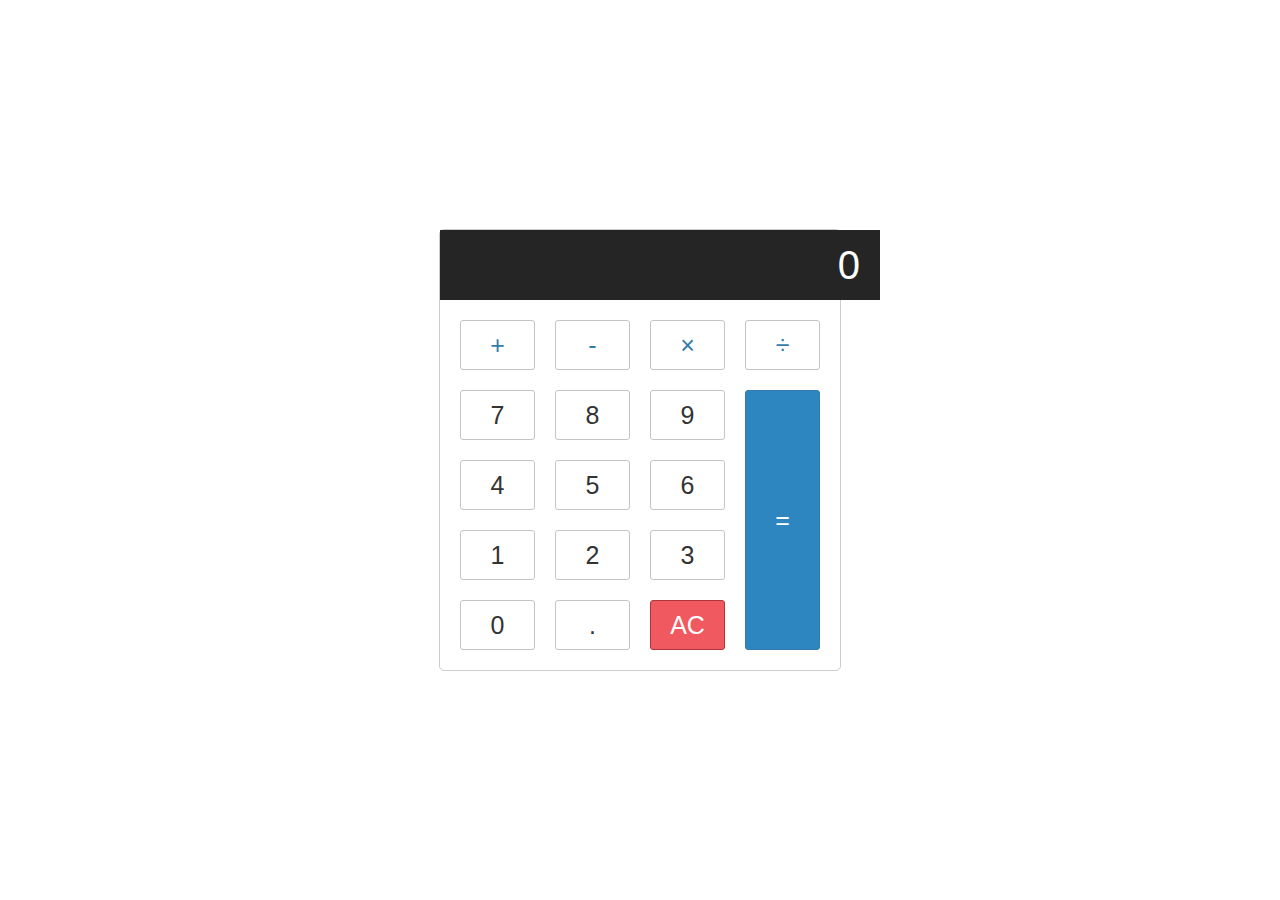
<file: calculator/index.html>
<!DOCTYPE html>
<html lang="en">
<head>
    <meta charset="UTF-8">
    <meta name="viewport" content="width=device-width, initial-scale=1.0">
    <link rel="stylesheet" href="style.css">
    <title>Document</title>
</head>
<body>

    <div class="calculator">
        <input type="text" class="calculator-input" value="0" disabled>

             <div class="calculator-keys">
            <button type="button" class="operator" value="+">+</button>
            <button type="button" class="operator" value="-">-</button>
            <button type="button" class="operator" value="*">&times;</button>
            <button type="button" class="operator" value="/">&divide;</button>

            <button type="button" value="7">7</button>
            <button type="button" value="8">8</button>
            <button type="button" value="9">9</button>

            <button type="button" value="4">4</button>
            <button type="button" value="5">5</button>
            <button type="button" value="6">6</button>

            <button type="button" value="1">1</button>
            <button type="button" value="2">2</button>
            <button type="button" value="3">3</button>

            <button type="button" value="0">0</button>
            <button type="button" class="decimal" value=".">.</button>
            <button type="button" class="clear" value="clear">AC</button>


            <button type="button" class="equal-sign operator" value="=">=</button>



        </div>
    </div>

    <script src="script.js"></script>
</body>
</html>
</file>
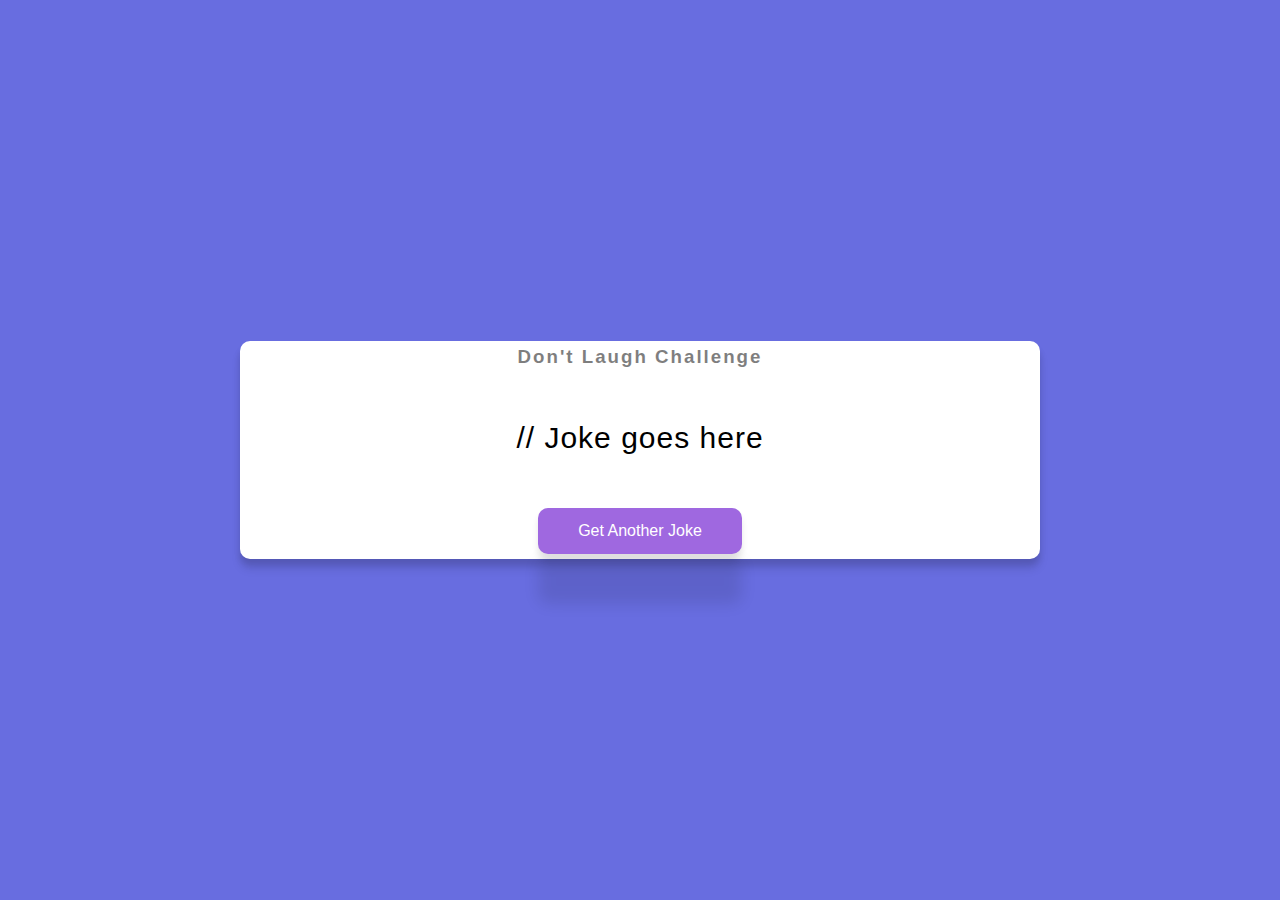
<file: dad-jokes/index.html>
<!DOCTYPE html>
<html lang="en">
<head>
    <meta charset="UTF-8">
    <meta name="viewport" content="width=device-width, initial-scale=1.0">
    <link rel="stylesheet" href="https://cdnjs.cloudflare.com/ajax/libs/font-awesome/6.4.2/css/all.min.css" integrity="sha512-z3gLpd7yknf1YoNbCzqRKc4qyor8gaKU1qmn+CShxbuBusANI9QpRohGBreCFkKxLhei6S9CQXFEbbKuqLg0DA==" crossorigin="anonymous"/>
    <link rel="stylesheet" href="style.css">
    <title>Dad Jokes</title>
</head>
<body>

    <div class="container">
        <h3>Don't Laugh Challenge</h3>
        <div id="joke" class="joke">
            // Joke goes here
        </div>
        <button id="jokeBtn" class="btn">Get Another Joke</button>
    </div>





    <script src="script.js"></script>
</body>
</html>
</file>
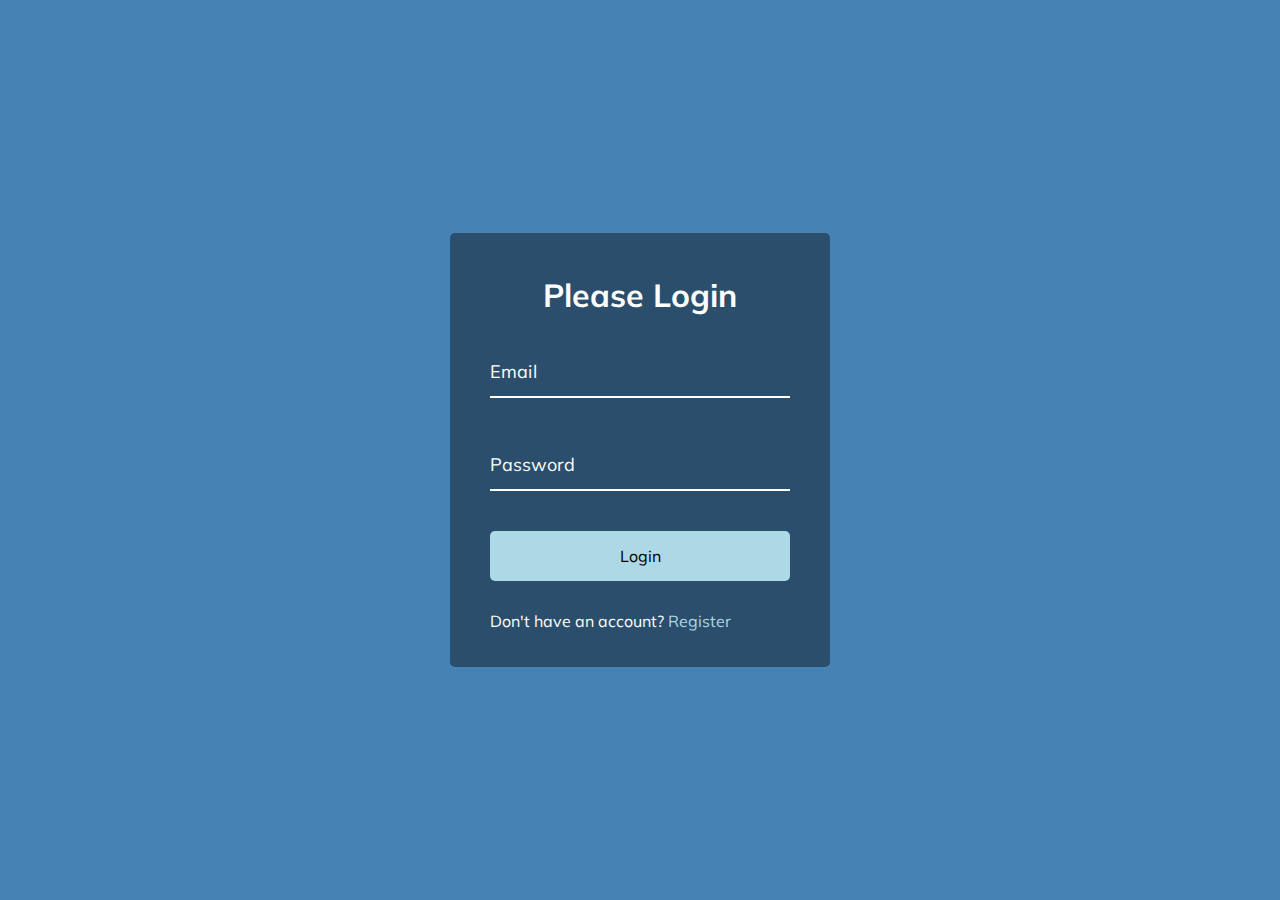
<file: form-wave-animation/index.html>
<!DOCTYPE html>
<html lang="en">
<head>
    <meta charset="UTF-8">
    <meta name="viewport" content="width=device-width, initial-scale=1.0">
    <link rel="stylesheet" href="https://cdnjs.cloudflare.com/ajax/libs/font-awesome/6.4.2/css/all.min.css" integrity="sha512-z3gLpd7yknf1YoNbCzqRKc4qyor8gaKU1qmn+CShxbuBusANI9QpRohGBreCFkKxLhei6S9CQXFEbbKuqLg0DA==" crossorigin="anonymous"/>
    <link rel="stylesheet" href="style.css">
    <title>Document</title>
</head>
<body>

    <div class="container">
        <h1>Please Login</h1>
        <form>
            <div class="form-control">
                <input type="email" required>
                <label>Email</label>
            </div>

            <div class="form-control">
                <input type="password" required>
                <label>Password</label>
            </div>
            <button class="btn">Login</button>

            <p class="text">Don't have an account? <a href="#">Register</a></p>
        </form>
    </div>





    <script src="script.js"></script>
</body>
</html>
</file>
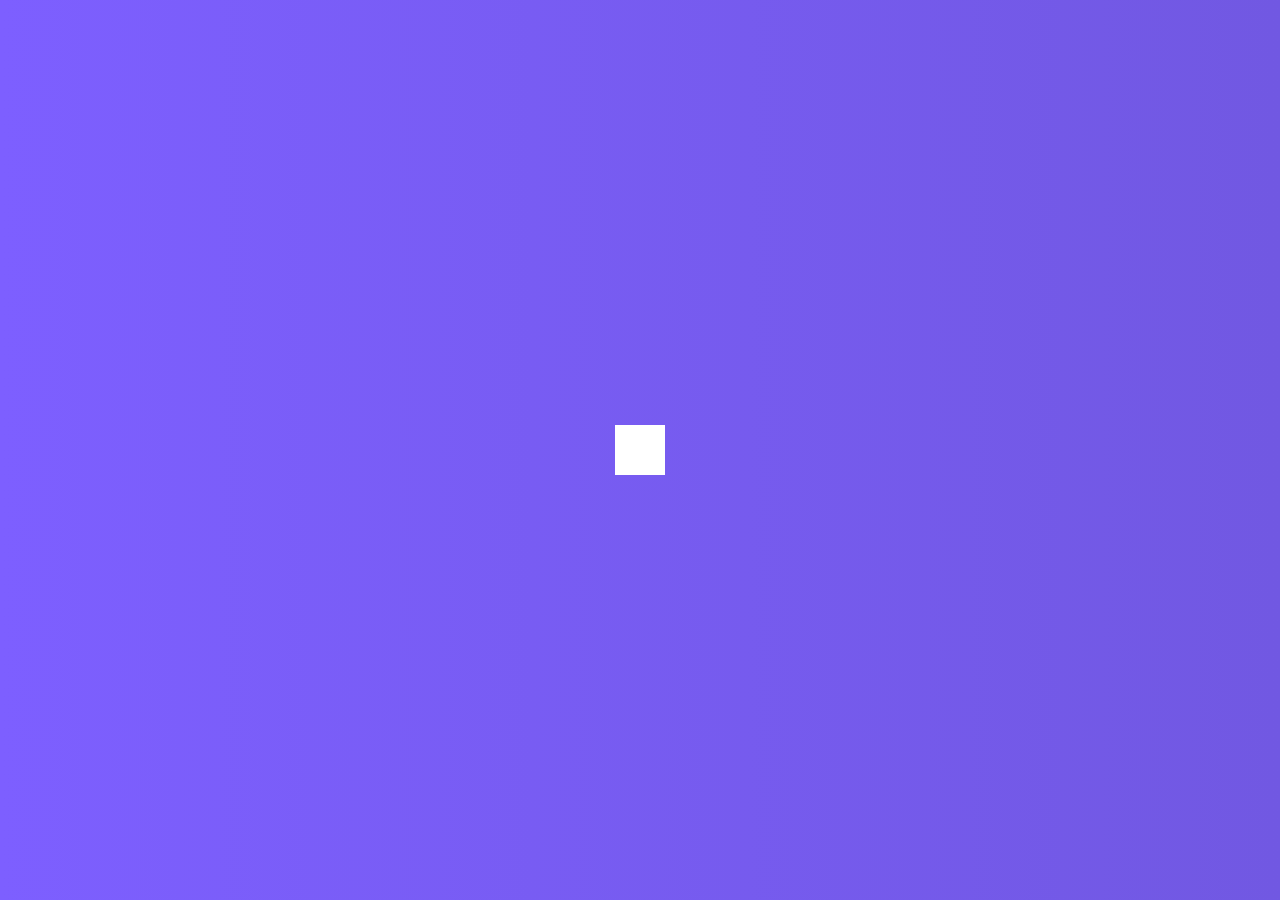
<file: hidden-search-widget/index.html>
<!DOCTYPE html>
<html lang="en">
<head>
    <meta charset="UTF-8">
    <meta name="viewport" content="width=device-width, initial-scale=1.0">
    <link rel="stylesheet" href="https://cdnjs.cloudflare.com/ajax/libs/font-awesome/6.4.2/css/all.min.css" integrity="sha512-z3gLpd7yknf1YoNbCzqRKc4qyor8gaKU1qmn+CShxbuBusANI9QpRohGBreCFkKxLhei6S9CQXFEbbKuqLg0DA==" crossorigin="anonymous"/>
    <link rel="stylesheet" href="style.css">
    <title>Hidden Search</title>
</head>
<body>

    <div class="search">
        <input type="text" class="input" placeholder="Search...">
        <button class="btn">
            <i class="fas fa-search"></i>
        </button>
    </div>





    <script src="script.js"></script>
</body>
</html>
</file>
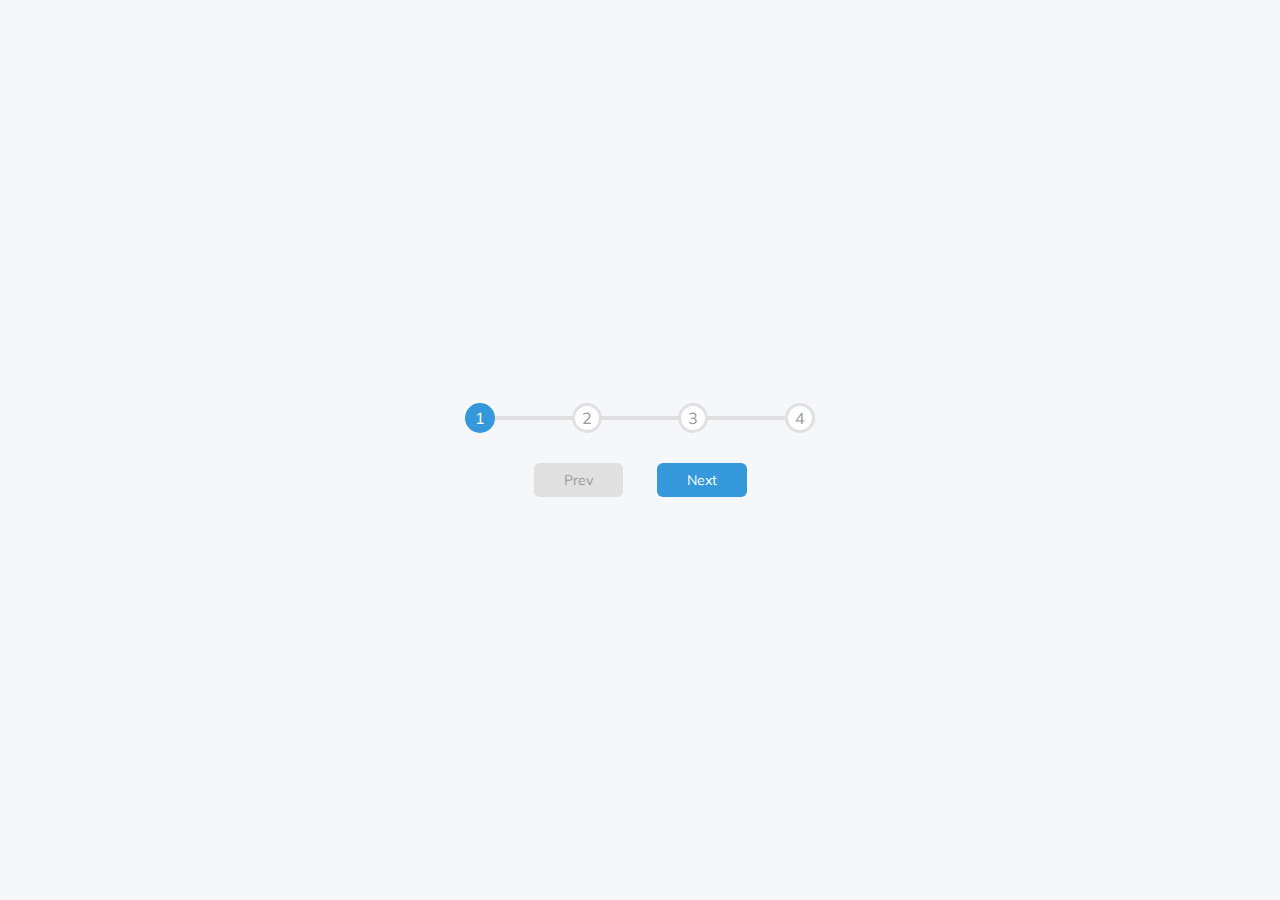
<file: progress-steps/index.html>
<!DOCTYPE html>
<html lang="en">
<head>
    <meta charset="UTF-8">
    <meta name="viewport" content="width=device-width, initial-scale=1.0">
    <link rel="stylesheet" href="style.css">
    <title>Progress Steps</title>
</head>
<body>

    <div class="container">
        <div class="progress-container">
            <div class="progress" id="progress"></div>
            <div class="circle active">1</div>
            <div class="circle">2</div>
            <div class="circle">3</div>
            <div class="circle">4</div>
        </div>
        <button class="btn" id="prev" disabled>Prev</button>
        <button class="btn" id="next">Next</button>
    </div>

    



    <script src="script.js"></script>
</body>
</html>
</file>
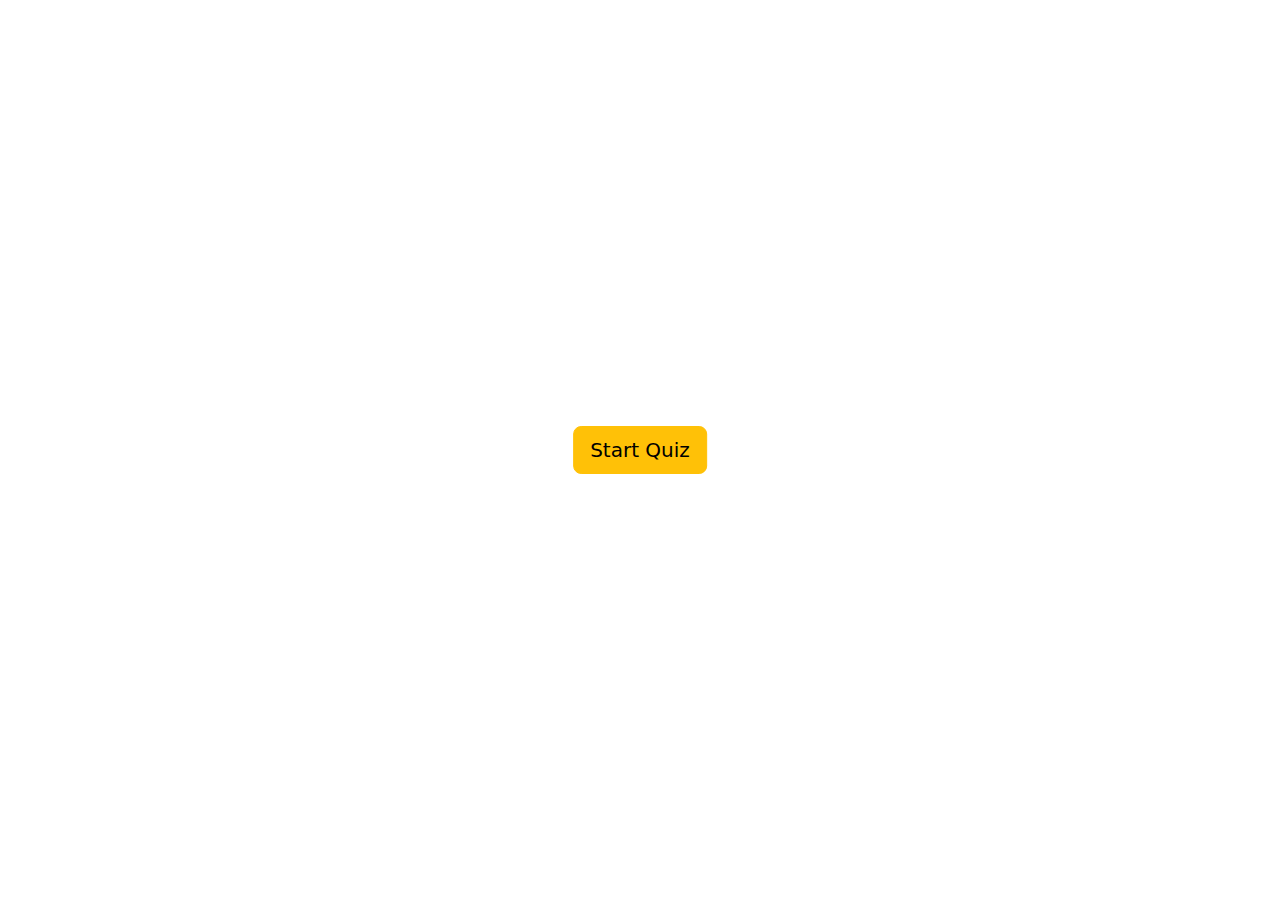
<file: quiz-app/index.html>
<!DOCTYPE html>
<html lang="tr">
<head>
    <meta charset="UTF-8">
    <meta http-equiv="X-UA-Compatible" content="IE=edge">
    <meta name="viewport" content="width=device-width, initial-scale=1.0">
    <link href="https://cdn.jsdelivr.net/npm/bootstrap@5.1.3/dist/css/bootstrap.min.css" rel="stylesheet">
    <link rel="stylesheet" href="https://cdnjs.cloudflare.com/ajax/libs/font-awesome/6.1.1/css/all.min.css" />
    <link rel="stylesheet" href="style.css">
    <title>Document</title>
</head>
<body>

    <div class="btn_start">
        <button class="btn btn-warning btn-lg">Start Quiz</button>
    </div>

    <div class="card quiz_box">
        <header class="card-header">
            <div class="title">Quiz App</div>
            <div class="timer">
                <div class="time_text">Kalan Süre</div>
                <div class="time_second">10</div>
            </div>
            <div class="time_line"></div>
        </header>
        <section class="card-body">
            <div class="question_text">
                <!-- <span>Hangisi javascript paket yönetim uygulasıdır?</span> -->
            </div>
            <div class="option_list">
                <!-- <div class="option">
                    <span>a: Node.js</span>
                    <div class="icon"><i class="fas fa-check"></i></div>
                </div>
                <div class="option">
                    <span>b: Typescript</span>
                    <div class="icon"><i class="fas fa-times"></i></div>
                </div>
                <div class="option correct">
                    <span>c: Npm</span>
                    <div class="icon"><i class="fas fa-times"></i></div>
                </div>
                <div class="option incorrect">
                    <span>d: Nuget</span>
                    <div class="icon"><i class="fas fa-times"></i></div>
                </div> -->
            </div>
        </section>
        <footer class="card-footer">
            <div class="question_index">            
            </div>
            <button class="next_btn btn btn-primary btn-sm">Sonraki Soru</button>
        </footer>
    </div>

    <div class="card score_box">
        <div class="icon"><i class="fas fa-crown"></i></div>
        <div class="score_text"></div>
        <div class="buttons">
            <button class="btn btn-primary btn_replay">Tekrar Başlat</button>
            <button class="btn btn-primary btn_quit">Testi Bitir</button>
        </div>
    </div>
    

    <script src="soru.js"></script>
    <script src="quiz.js"></script>
    <script src="ui.js"></script>
    <script src="script.js"></script>
</body>
</html>
</file>
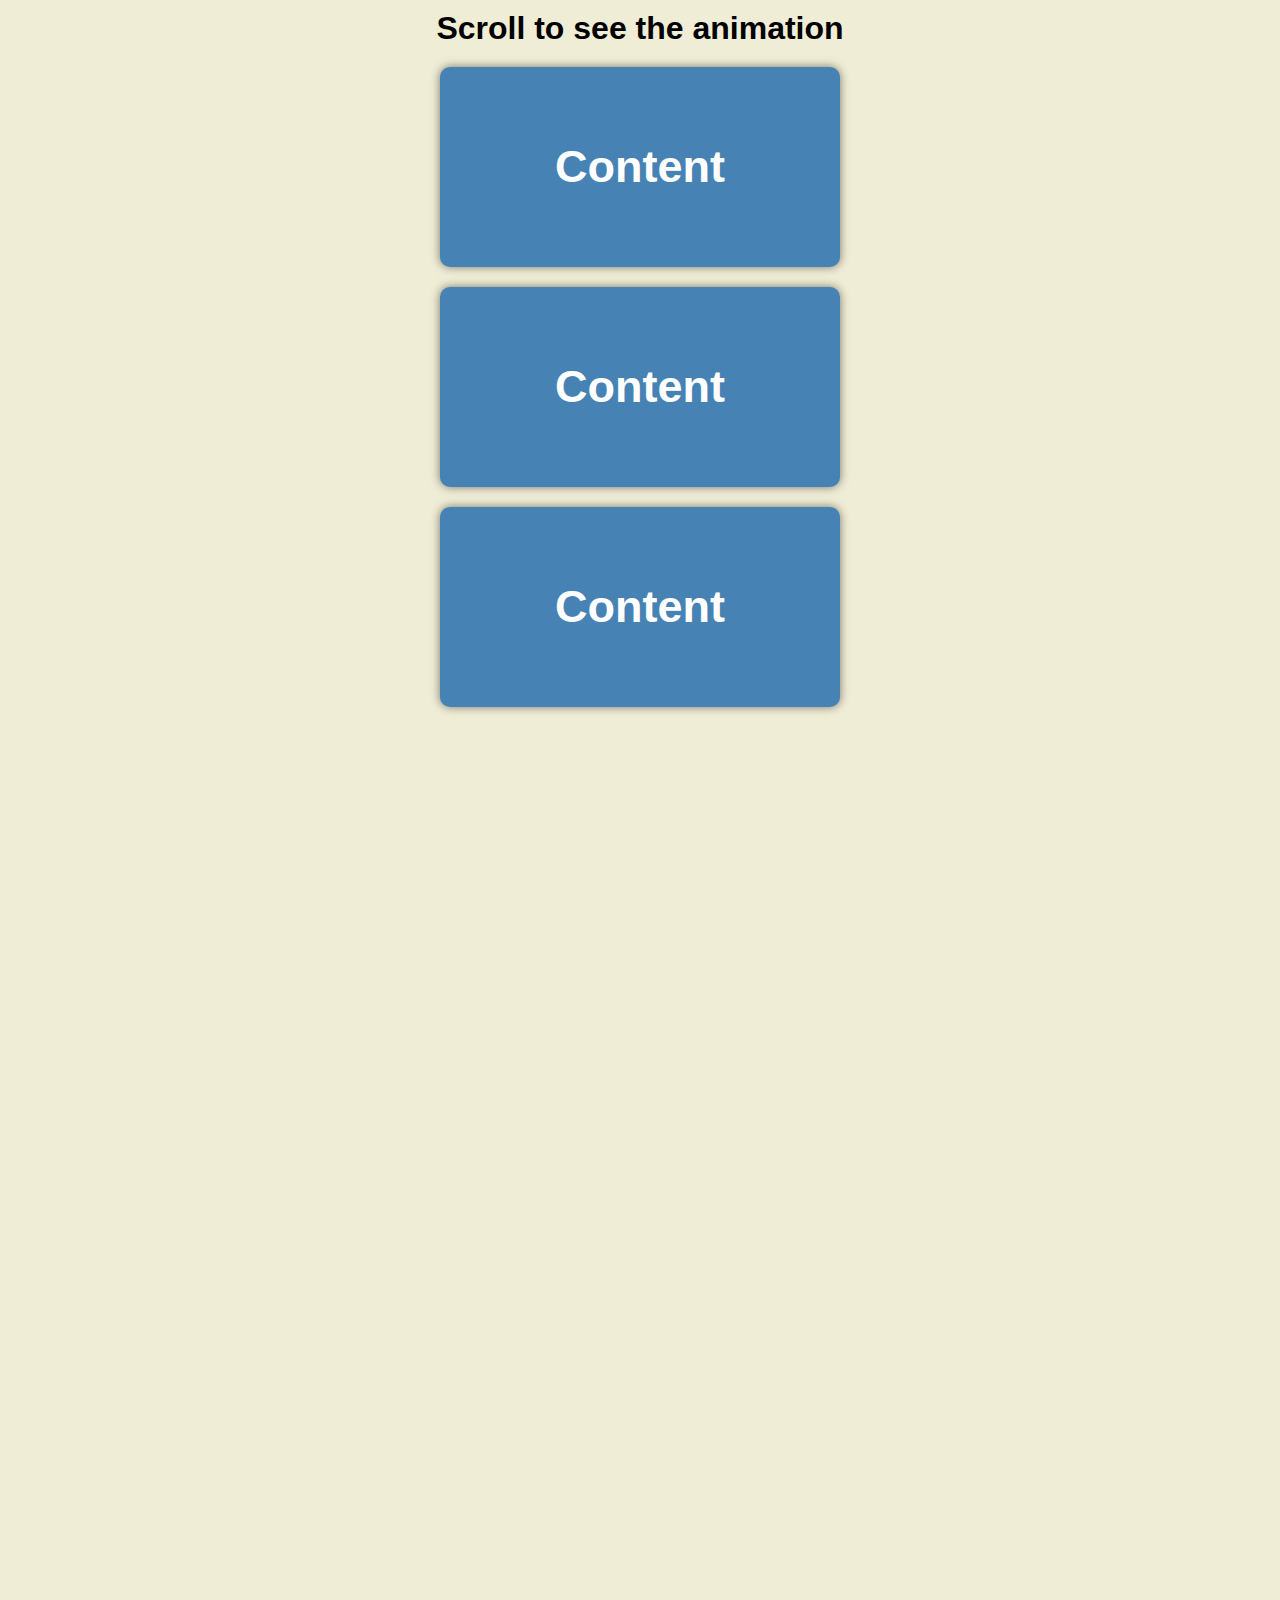
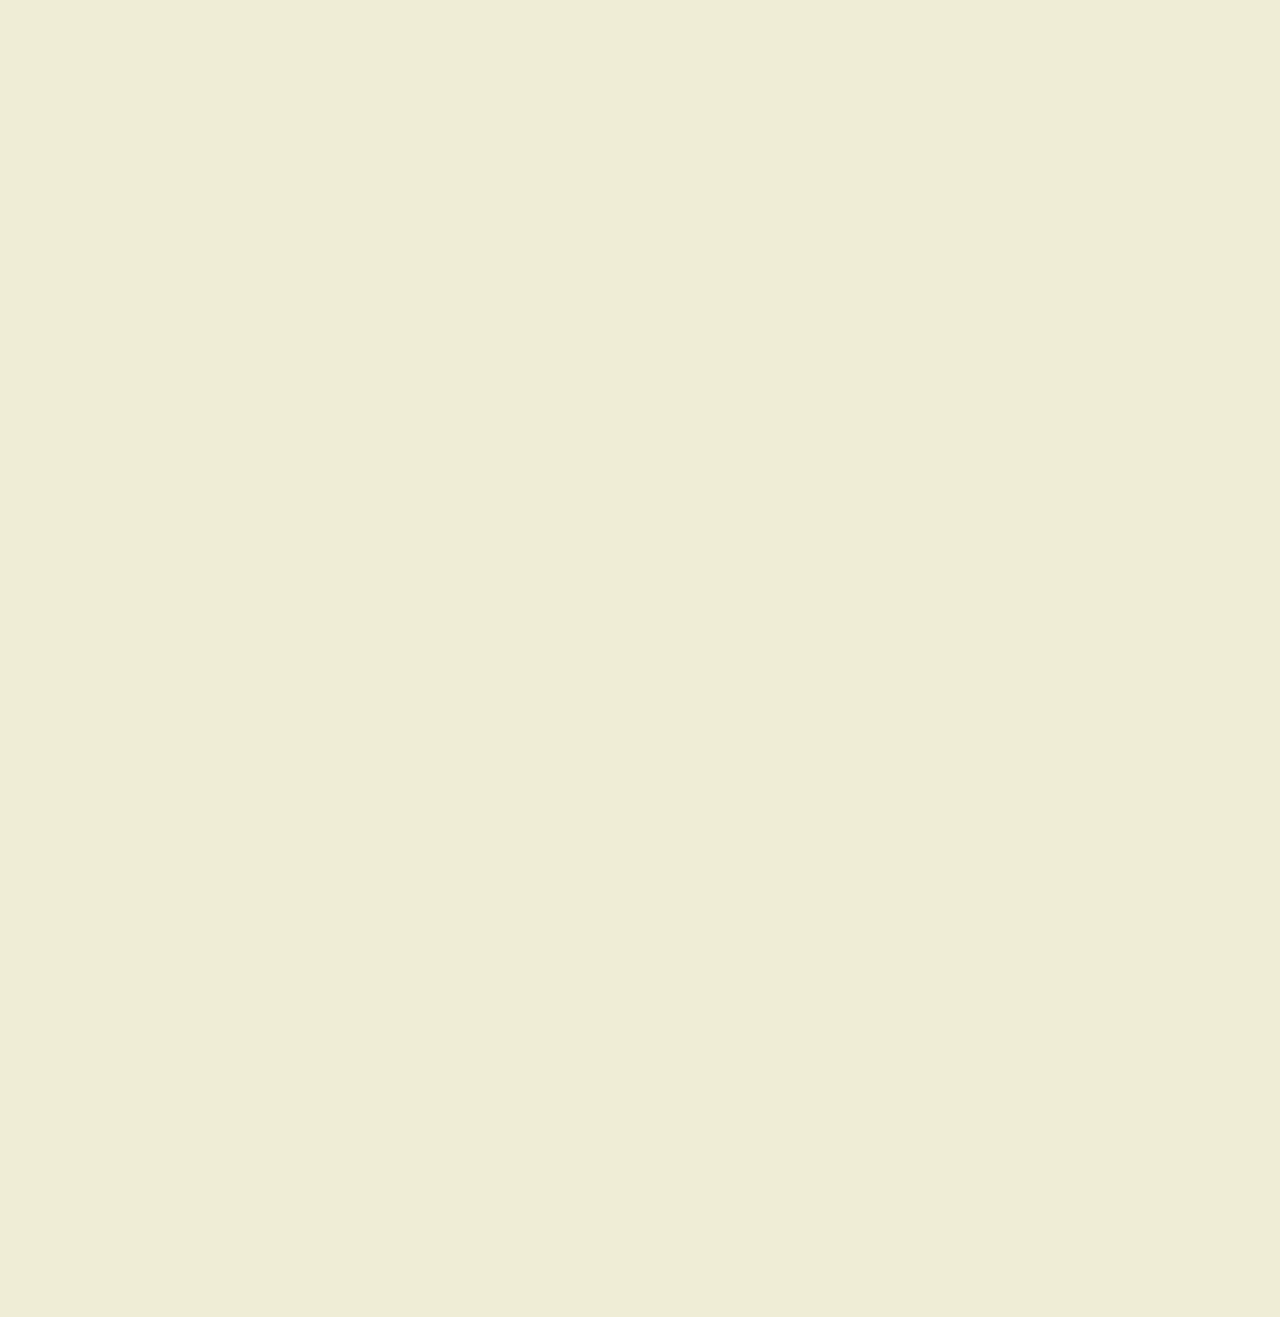
<file: scroll-animation/index.html>
<!DOCTYPE html>
<html lang="en">
<head>
    <meta charset="UTF-8">
    <meta name="viewport" content="width=device-width, initial-scale=1.0">
    <link rel="stylesheet" href="https://cdnjs.cloudflare.com/ajax/libs/font-awesome/6.4.2/css/all.min.css" integrity="sha512-z3gLpd7yknf1YoNbCzqRKc4qyor8gaKU1qmn+CShxbuBusANI9QpRohGBreCFkKxLhei6S9CQXFEbbKuqLg0DA==" crossorigin="anonymous"/>
    <link rel="stylesheet" href="style.css">
    <title>Scroll Animation</title>
</head>
<body>
    <h1>Scroll to see the animation</h1>
    <div class="box"><h2>Content</h2></div>
    <div class="box"><h2>Content</h2></div>
    <div class="box"><h2>Content</h2></div>
    <div class="box"><h2>Content</h2></div>
    <div class="box"><h2>Content</h2></div>
    <div class="box"><h2>Content</h2></div>
    <div class="box"><h2>Content</h2></div>
    <div class="box"><h2>Content</h2></div>
    <div class="box"><h2>Content</h2></div>
    <div class="box"><h2>Content</h2></div>
    <div class="box"><h2>Content</h2></div>
    <div class="box"><h2>Content</h2></div>
    <div class="box"><h2>Content</h2></div>


<script src="script.js"></script>

    <script src="script.js"></script>
</body>
</html>
</file>
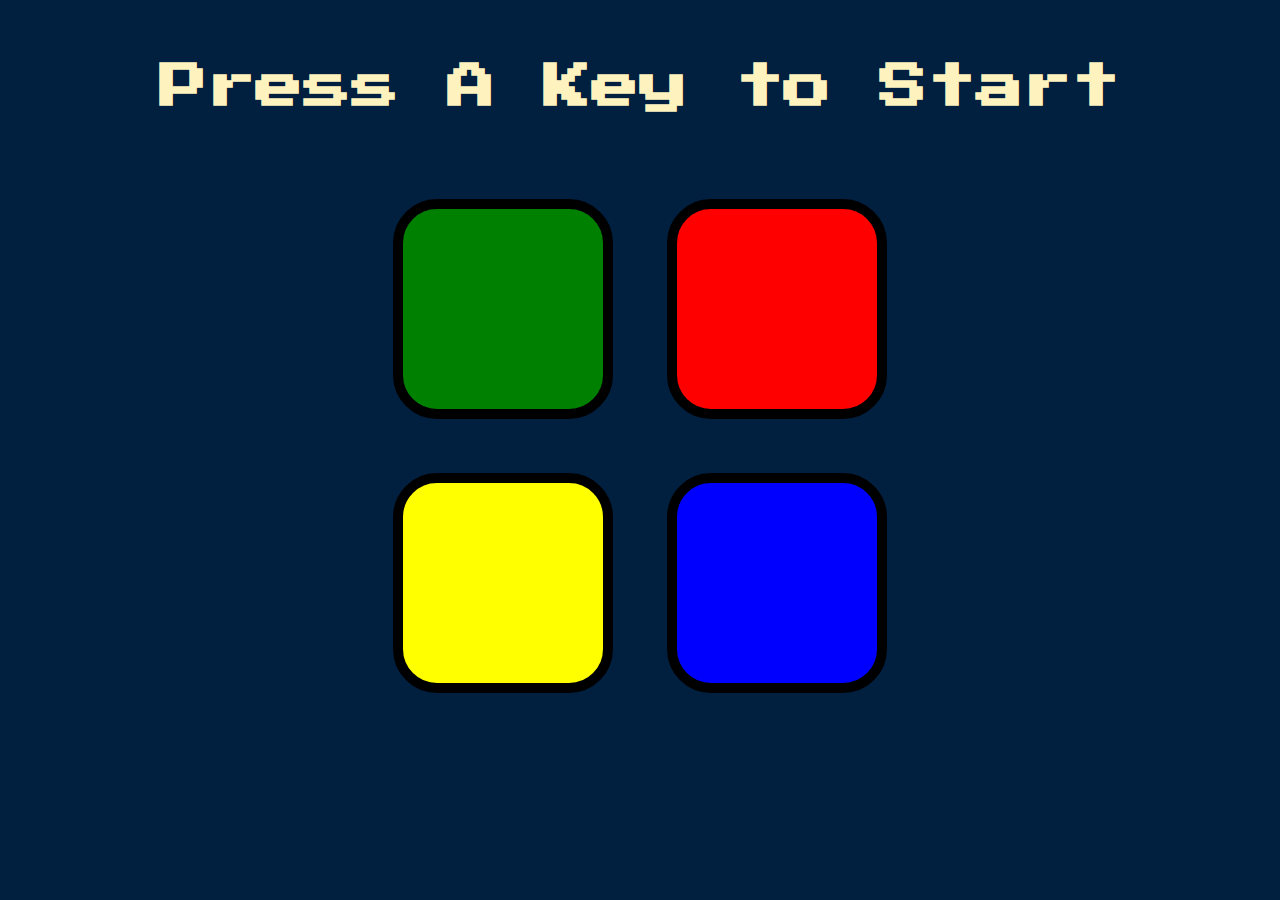
<file: Simon Game Challenge/index.html>
<!DOCTYPE html>
<html lang="en" dir="ltr">

<head>
  <meta charset="utf-8">
  <title>Simon</title>
  <link href="https://fonts.googleapis.com/css?family=Press+Start+2P" rel="stylesheet">
  <link rel="stylesheet" href="styles.css">
  <link rel="shortcut icon" href="#" />
</head>

<body>
  <h1 id="level-title">Press A Key to Start</h1>
  <div class="container">
    <div lass="row">

      <div type="button" id="green" class="btn green">

      </div>

      <div type="button" id="red" class="btn red">

      </div>
    </div>

    <div class="row">

      <div type="button" id="yellow" class="btn yellow">

      </div>
      <div type="button" id="blue" class="btn blue">

      </div>

    </div>

  </div>


  <script src="https://ajax.googleapis.com/ajax/libs/jquery/3.7.1/jquery.min.js"></script>
  <script src="game.js"></script>

</body>

</html>
</file>
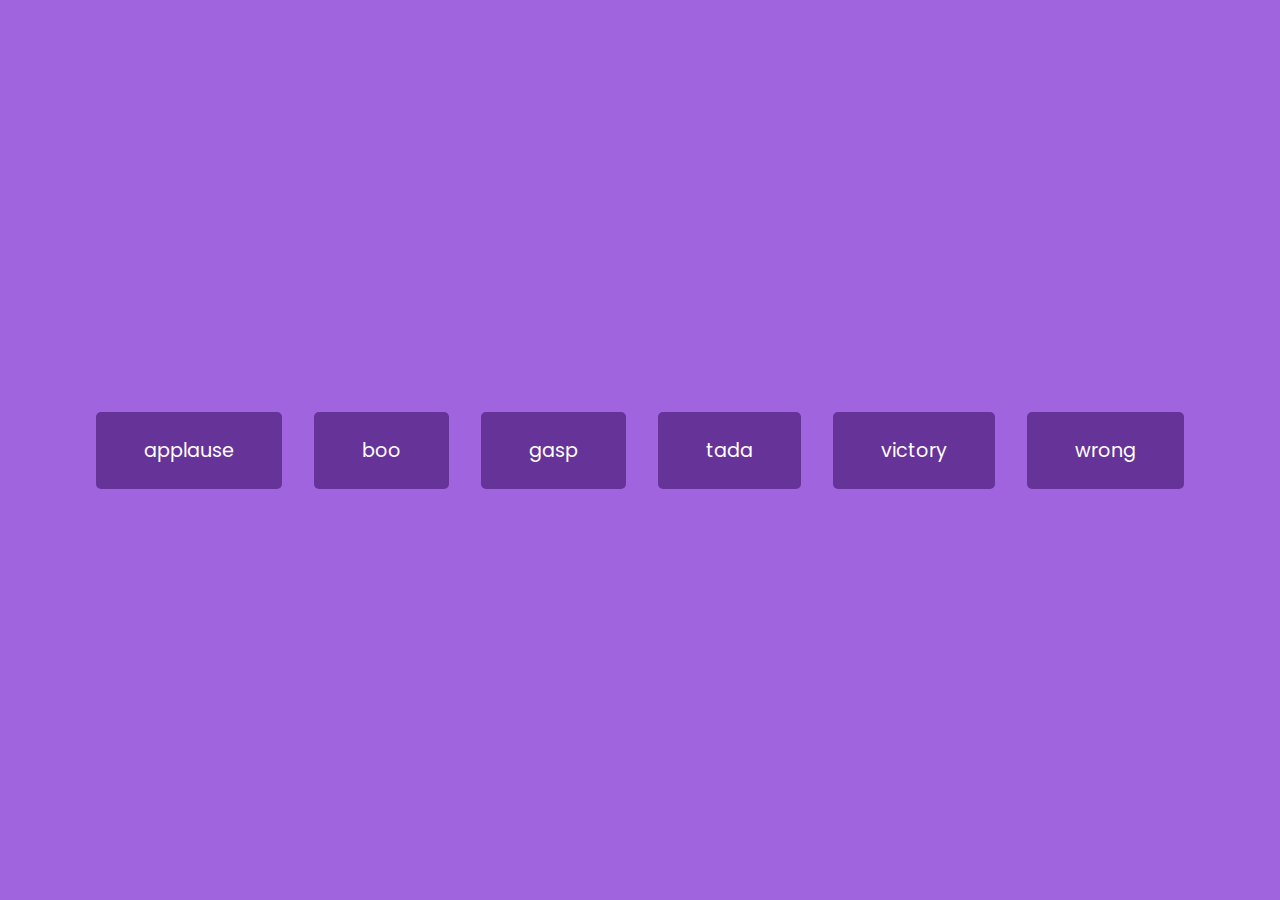
<file: sound-board/index.html>
<!DOCTYPE html>
<html lang="en">
  <head>
    <meta charset="UTF-8" />
    <meta name="viewport" content="width=device-width, initial-scale=1.0" />
    <link rel="stylesheet" href="style.css" />
    <title>Sound Board</title>
  </head>
  <body>
    <audio id="applause" src="sounds/applause.mp3"></audio>
    <audio id="boo" src="sounds/boo.mp3"></audio>
    <audio id="gasp" src="sounds/gasp.mp3"></audio>
    <audio id="tada" src="sounds/tada.mp3"></audio>
    <audio id="victory" src="sounds/victory.mp3"></audio>
    <audio id="wrong" src="sounds/wrong.mp3"></audio>

    <div id="buttons"></div>

    <script src="script.js"></script>
  </body>
</html>
</file>
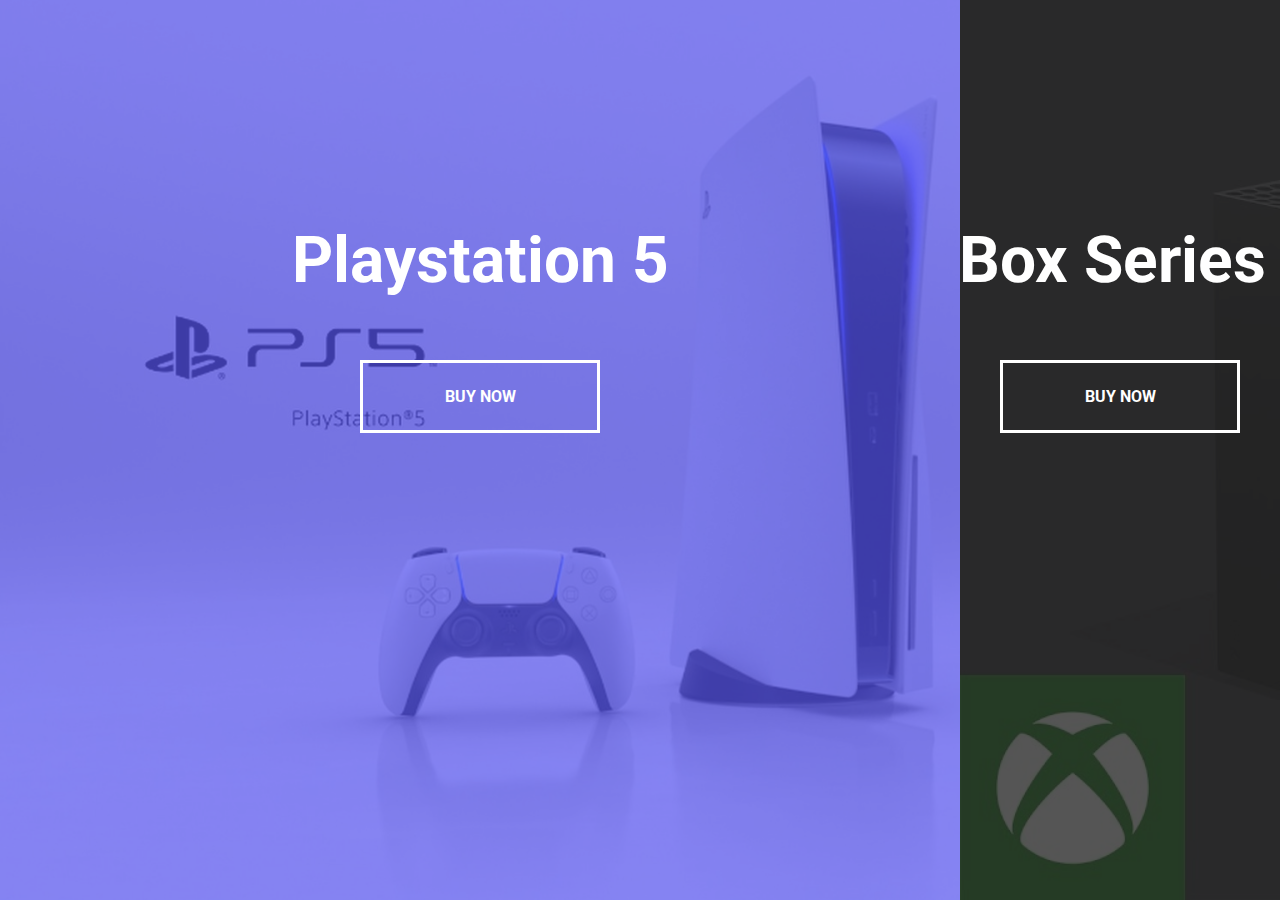
<file: split-landing-page/index.html>
<!DOCTYPE html>
<html lang="en">
  <head>
    <meta charset="UTF-8" />
    <meta name="viewport" content="width=device-width, initial-scale=1.0" />
    <link rel="stylesheet" href="style.css" />
    <title>Split Landing Page
    </title>
  </head>
  <body>
    <div class="container">
      <div class="split left">
        <h1>Playstation 5</h1>
        <a href="#" class="btn">Buy Now</a>
      </div>
      <div class="split right">
        <h1>XBox Series X</h1>
        <a href="#" class="btn">Buy Now</a>
      </div>
    </div>

    <script src="script.js"></script>
  </body>
</html>
</file>
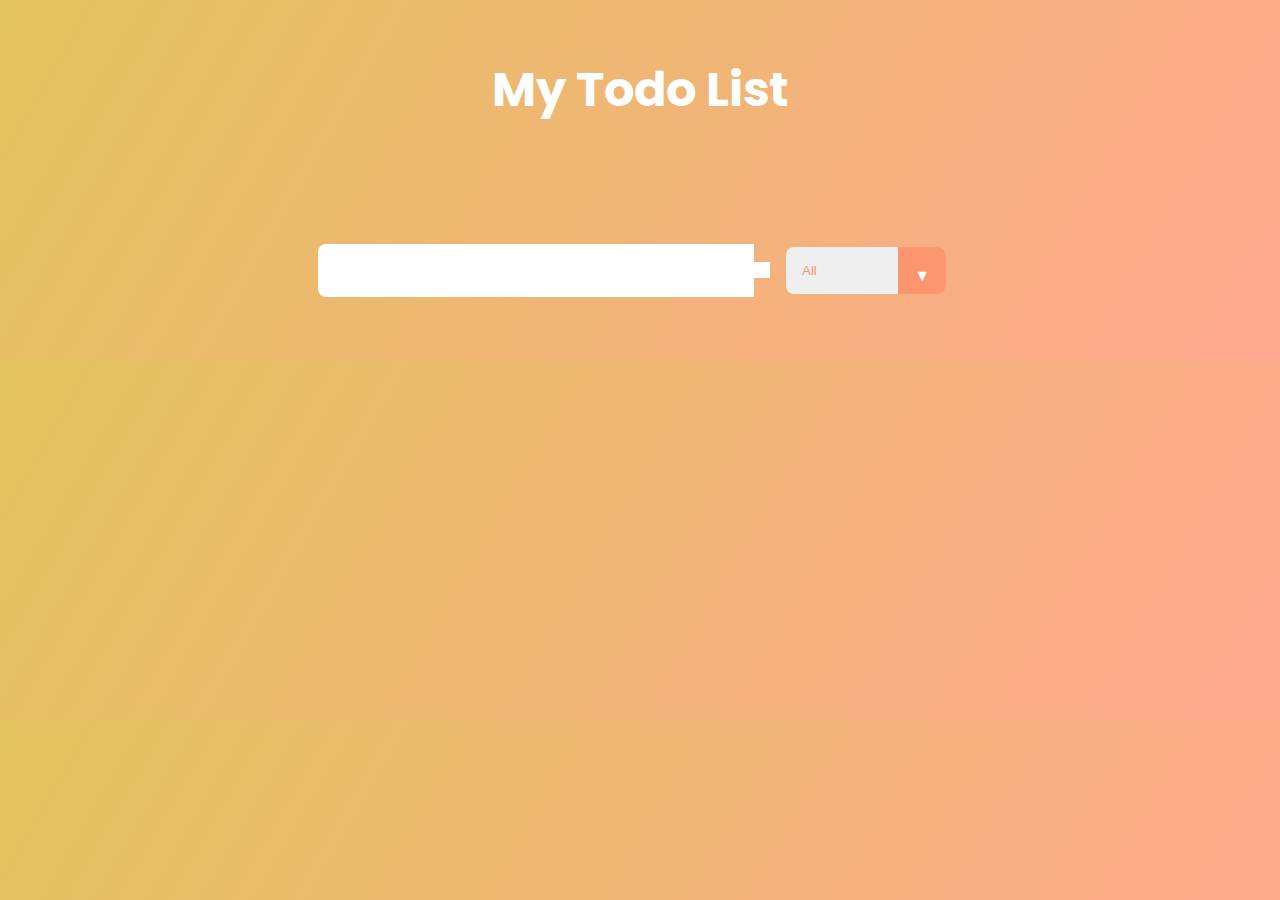
<file: To-do/index.html>
<!DOCTYPE html>
<html lang="en">
  <head>
    <meta charset="UTF-8" />
    <meta name="viewport" content="width=device-width, initial-scale=1.0" />
    <link
      href="https://fonts.googleapis.com/css2?family=Poppins&family=Press+Start+2P&family=Roboto+Serif:opsz@8..144&display=swap"
      rel="stylesheet"
    />
    <link
      rel="stylesheet"
      href="https://cdnjs.cloudflare.com/ajax/libs/font-awesome/6.4.2/css/all.min.css"
      integrity="sha512-z3gLpd7yknf1YoNbCzqRKc4qyor8gaKU1qmn+CShxbuBusANI9QpRohGBreCFkKxLhei6S9CQXFEbbKuqLg0DA=="
      crossorigin="anonymous"
      referrerpolicy="no-referrer"
    />
    <link rel="stylesheet" href="style.css" />

    <title>Todo List</title>
  </head>
  <body>
    <header>
      <h1>My Todo List</h1>
    </header>

    <form>
      <input type="text" class="todo-input" />
      <button class="todo-button" type="submit">
        <i class="fas fa-plus-square"></i>
      </button>
      <div class="select">
        <select name="todos" class="filter-todo">
          <option value="all">All</option>
          <option value="completed">Completed</option>
          <option value="uncompleted">Uncompleted</option>
        </select>
      </div>
    </form>
    <div class="todo-container">
      <ul class="todo-list"></ul>
    </div>

    <script src="https://ajax.googleapis.com/ajax/libs/jquery/3.7.1/jquery.min.js"></script>
    <script src="app.js"></script>
  </body>
</html>
</file>
<file: calculator/style.css>
* {
    margin: 0;
    padding: 0;
    box-sizing: 0;
}

html {
    font-size: 10px;
}

body {
    font-size: 1.2rem;
}

.calculator {
    border: 1px solid #ccc;
    border-radius: 5px;
    width: 400px;
    position: absolute;
    top: 50%;
    left: 50%;
    transform: translate(-50%, -50%);
}

.calculator-input {
    width: 100%;
    font-size: 4rem;
    height: 70px;
    border: none;
    background-color: #252525;
    color: #fff;
    text-align: right;
    padding: 0 20px;
}

button {
    height: 50px;
    background-color: #fff;
    border-radius: 3px;
    border: 1px solid #c4c4c4;
    background-color: transparent;
    font-size: 2.5rem;
    color: #333;
}

button:hover {
    background-color: #e6e6e6;
}

.operator {
    color: #337cac;
}

.clear {
    background-color: #f0595f;
    border-color: #b0353a;
    color: #fff;
}

.clear:hover {
    background-color: #f17377;
}

.equal-sign {
    background-color: #2e86c0;
    border-color: #337cac;
    color: #fff;
    height: 100%;
    grid-area: 2 / 4 / 6 / 5;
}

.equal-sign:hover {
    background-color: #4e93d4;
}

.calculator-keys {
    display: grid;
    grid-template-columns: repeat(4, 1fr);
    grid-gap: 20px;
    padding: 20px;
}
</file>
<file: dad-jokes/style.css>
@import url('https://fonts.googleapis.com/css2?family=Roboto+Serif:opsz@8..144&display=swap');

* {
    box-sizing: border-box;
}


body {
    background-color: #686de0;
    font-family: 'Roboto',sans-serif;
    display: flex;
    flex-direction: column;
    height: 100vh;
    justify-content: center;
    align-items: center;
    overflow: hidden;
    margin: 0;
    padding: 20px;
}


.container {
    background-color: #fff;
    border-radius: 10px;
    box-shadow: 0 10px 10px rgba(0, 0, 0, 0.1), 0 6px 6px rgba(0, 0, 0, 0.1);
    padding: 5px 20px;
    text-align: center;
    max-width: 100%;
    width: 800px;
}

h3 {
    margin: 0;
    opacity: 0.5;
    letter-spacing: 2px;
}

.joke {
    font-size: 30px;
    letter-spacing: 1px;
    line-height: 40px;
    margin: 50px auto;
    max-width: 600px;
}

.btn {
    background-color: #9f68e0;
    color: #fff;
    border: 0;
    border-radius: 10px;
    box-shadow: 0 50px 15px rgba(0, 0, 0, 0.1), 0 6px 6px rgba(0, 0, 0, 0.1);
    padding: 14px 40px;
    font-size: 16px;
    cursor: pointer;
}

.btn:active {
    transform: scale(0.98);
}

.btn:focus {
    outline: 0;
}
</file>
<file: form-wave-animation/style.css>
@import url('https://fonts.googleapis.com/css2?family=Muli&display=swap');

* {
    box-sizing: border-box;
}


body {
    background-color: steelblue;
    color: #fff;
    font-family: 'Muli', sans-serif;
    display: flex;
    flex-direction: column;
    height: 100vh;
    justify-content: center;
    align-items: center;
    overflow: hidden;
    margin: 0;
}

.container {
    background-color: rgba(0, 0, 0, 0.4);
    padding: 20px 40px;
    border-radius: 5px;
}

.container h1 {
    text-align: center;
    margin-bottom: 30px;
}

.container a {
    text-decoration: none;
    color: lightblue;
}

.btn {
    background-color: lightblue;
    display: inline-block;
    cursor: pointer;
    font-size: 18px;
    width: 100%;
    padding: 15px 0;
    font-family: inherit;
    font-size: 16px;
    border: 0;
    border-radius: 5px;
}

.btn:focus {
    outline: none;
}

.btn:active {
    transform: scale(0.98);
}

.text {
    margin-top: 30px;
}

.form-control {
    position: relative;
    margin: 20px 0 40px;
    width: 300px;    
}

.form-control input {
    background-color: transparent;
    border: 0;
    border-bottom: 2px solid #fff;
    display: block;
    width: 100%;
    padding: 15px 0;
    font-size: 18px;
    color: #fff;
}


.form-control input:focus,
.form-control input:valid {
    outline: none;
    border-bottom-color: lightblue;
}

.form-control label {
    position: absolute;
    top: 15px;
    left: 0;
}

.form-control label span {
    display: inline-block;
    font-size: 18px;
    min-width: 5px;
    transition: 0.3s cubic-bezier(0.68, -0.55, 0.265, 1.55);
}

.form-control input:focus + label span,
.form-control input:valid + label span {
    color: lightblue;
    transform: translateY(-30px);
}
</file>
<file: hidden-search-widget/style.css>
@import url('https://fonts.googleapis.com/css2?family=Roboto+Serif:opsz@8..144&display=swap');

* {
    box-sizing: border-box;
}


body {
    background-image: linear-gradient(90deg, #7d5fff, #7158e2);
    font-family: 'Roboto',sans-serif;
    display: flex;
    height: 100vh;
    justify-content: center;
    align-items: center;
    overflow: hidden;
    margin: 0;
}

.search {
    position: relative;
    height: 50px;
}

.search .input {
    background-color: #fff;
    border: 0;
    font-size: 18px;
    padding: 15px;
    height: 50px;
    width: 50px;
    transition: width 0.3s ease;
}

.search.active .input {
    width: 200px;
}

.search.active .btn {
    transform: translateX(198px);
}

.btn {
    position: absolute;
    background-color: #fff;
    border: 0;
    cursor: pointer;
    font-size: 24px;
    top: 0;
    left: 0;
    height: 50px;
    width: 50px;
    transition: transform 0.3s ease;
}

.btn:focus, input:focus {
    outline: none;
}
</file>
<file: progress-steps/style.css>
@import url('https://fonts.googleapis.com/css?family=Muli&display=swap');

:root {
    --line-border-fill: #3498db;
    --line-border-empty: #e0e0e0;
}

* {
    box-sizing: border-box;
}


body {
    background-color: #f6f7fb;
    font-family: 'Muli',sans-serif;
    display: flex;
    flex-direction: column;
    height: 100vh;
    justify-content: center;
    align-items: center;
    overflow: hidden;
    margin: 0;
}

.container {
    text-align: center;
}

.progress-container {
    display: flex;
    justify-content: space-between;
    position: relative;
    align-items: center;
    margin-bottom: 30px;
    max-width: 100%;
    width: 350px;
}

.progress-container::before {
    content: '';
    background-color: var(--line-border-empty);
    position: absolute;
    top: 50%;
    left: 0;
    transform: translateY(-50%);
    height: 4px;
    width: 100%;
    z-index: -1;
}

.progress {
    background-color: var(--line-border-fill);
    position: absolute;
    top: 50%;
    left: 0;
    transform: translateY(-50%);
    height: 4px;
    width: 0;
    z-index: -1;
    transition: 0.4s ease;;    
}

.circle {
    background-color: #fff;
    color: #999;
    border: 3px solid var(--line-border-empty);
    border-radius: 50%;
    height: 30px;
    width: 30px;
    display: flex;
    justify-content: center;
    align-items: center;
    transition: 0.4s ease;
}

.circle.active {
    background-color: var(--line-border-fill);
    color: #fff;
    border: 3px solid var(--line-border-fill);
}

.btn {
    font-family: inherit;
    background-color: var(--line-border-fill);
    border: none;
    border-radius: 6px;
    color: #fff;
    cursor: pointer;
    padding: 8px 30px;
    margin: 0px 15px 0 15px;
    font-size: 14px;
}

.btn:active {
    transform: scale(0.97);
}

.btn:focus {
    outline: none;
}

.btn:disabled {
    background-color: #e0e0e0;
    color: #999;
    cursor: not-allowed;
}
</file>
<file: quiz-app/style.css>
.btn_start,
.quiz_box,
.score_box {
    position: absolute;
    top: 50%;
    left: 50%;
    transform: translate(-50%,-50%);
}

.quiz_box.active {
    opacity: 1;
    pointer-events: auto;

    transform: translate(-50%, -50%) scale(1);
}

.quiz_box {
    width: 550px;

    transform: translate(-50%, -50%) scale(0.7);
    transition: all 0.3s ease;

    opacity: 0;
    pointer-events: none;
}

.quiz_box header .title {
    font-size: 20px;
    font-weight: 600;
}

.quiz_box .question_text {
    font-size: 20px;
    font-weight: 600;
}

.quiz_box .option_list {
    padding: 18px 0;
}

.quiz_box .option_list .option {
    border: 1px solid #151D3B;
    border-radius: 5px;
    padding: 8px 15px;
    font-size: 16px;
    margin-bottom: 10px;
    cursor: pointer;

    display: flex;
    align-items: center;
    justify-content: space-between;
}

.quiz_box .option_list .option:hover {
    color: #112B2C;
    background: #FFD33D;
}

.quiz_box .option_list .option.correct {
    color: #155724;
    background: #d4edda;
}

.quiz_box .option_list .option.incorrect {
    color: #721c24;
    background: #f8d7da;
}

.quiz_box .option_list .option.disabled {
    pointer-events: none;
}

.quiz_box .next_btn {
    opacity: 0;
    pointer-events: none;

    transform: scale(0.9);
    transition: all 0.3s ease;
}

.quiz_box .next_btn.show {
    opacity: 1;
    pointer-events: auto;
    transform: scale(1);
}

.quiz_box footer {
    display: flex;
    align-items: center;
    justify-content: space-between;
}

/* timer */
.quiz_box header {
    display: flex;
    align-items: center;
    justify-content: space-between;
    position: relative;
}

.quiz_box header .timer {
    display: flex;
    align-items: center;
    background: #143F68;
    color: #fff;
    padding: 5px;
    border-radius: 3px;
    font-size: 15px;
}

.quiz_box header .timer .time_text {
    font-size: 14px;
}

.quiz_box header .timer .time_second {
    background: #F0A500;
    border-radius: 3px;
    padding: 3px;
    margin-left: 3px;
    width: 25px;
    text-align: center;
}

.quiz_box header .time_line {
    position: absolute;
    bottom: 0;
    left: 0;
    height: 4px;
    /* width: 550px;  0 - 500 */
    background: #F0A500;
}

/* score box */
.score_box.active {
    opacity: 1;
    pointer-events: auto;

    transform: translate(-50%, -50%) scale(1);
}

.score_box {
    width: 550px;
    align-items: center;
    justify-content: center;
    padding: 30px;

    transform: translate(-50%, -50%) scale(0.7);
    transition: all 0.3s ease;

    opacity: 0;
    pointer-events: none;
}

.score_box .icon {
    font-size: 90px;
    color: #007bff;
    margin-bottom: 10px;
}

.score_box .score_text {
    font-size: 18px;
    font-weight: 500;
    margin-bottom: 10px;
}
</file>
<file: scroll-animation/style.css>
@import url('https://fonts.googleapis.com/css2?family=Roboto+Serif:opsz@8..144&display=swap');

* {
    box-sizing: border-box;
}


body {
    background-color: #efedd6;
    font-family: 'Roboto',sans-serif;
    display: flex;
    flex-direction: column;
    justify-content: center;
    align-items: center;
    margin: 0;
    overflow-x: hidden;
}

h1 {
    margin: 10px;
}

.box {
    color: #fff;
    background-color: steelblue;
    display: flex;
    align-items: center;
    justify-content: center;
    width: 400px;
    height: 200px;
    margin: 10px;
    border-radius: 10px;
    box-shadow: 0 0 10px 0 rgba(0,0,0,0.5);
    transform: translateX(400%);
    transition: transform 0.4s ease;
}

.box h2 {
    font-size: 45px;
}

.box:nth-child(even) {
    transform: translateX(-400%);
}

.box.show {
    transform: translateX(0);
}
</file>
<file: Simon Game Challenge/styles.css>
body {
  text-align: center;
  background-color: #011F3F;
}

#level-title {
  font-family: 'Press Start 2P', cursive;
  font-size: 3rem;
  margin:  5%;
  color: #FEF2BF;
}

.container {
  display: block;
  width: 50%;
  margin: auto;

}

.btn {
  margin: 25px;
  display: inline-block;
  height: 200px;
  width: 200px;
  border: 10px solid black;
  border-radius: 20%;
}

.game-over {
  background-color: red;
  opacity: 0.8;
}

.red {
  background-color: red;
}

.green {
  background-color: green;
}

.blue {
  background-color: blue;
}

.yellow {
  background-color: yellow;
}

.pressed {
  box-shadow: 0 0 20px white;
  background-color: grey;
}
</file>
<file: sound-board/style.css>
@import url('https://fonts.googleapis.com/css2?family=Poppins:opsz@8..144&display=swap');

* {
    box-sizing: border-box;
}


body {
    background-color: rgb(161, 100, 223);
    font-family: 'Poppins',sans-serif;
    display: flex;
    flex-wrap: wrap;
    height: 100vh;
    justify-content: center;
    align-items: center;
    text-align: center;
    overflow: hidden;
    margin: 0;
}

.btn {
    background-color: rebeccapurple;
    border-radius: 5px;
    border: none;
    color: #fff;
    margin: 1rem;
    padding: 1.5rem 3rem;
    font-size: 1.2rem;
    font-family: inherit;
    cursor: pointer;
}

btn:focus {
    outline: none;
}

.btn:hover {
    background-color: rgb(130, 55, 200);
}
</file>
<file: split-landing-page/style.css>
@import url('https://fonts.googleapis.com/css2?family=Roboto:wght@400;700&display=swap');

:root {
  --left-bg-color: rgba(87, 84, 236, 0.7);
  --right-bg-color: rgba(43, 43, 43, 0.8);
  --left-btn-hover-color: rgba(87, 84, 236, 1);
  --right-btn-hover-color: rgba(28, 122, 28, 1);
  --hover-width: 75%;
  --other-width: 25%;
  --speed: 1000ms;
}

* {
    box-sizing: border-box;
}


body {
    font-family: 'Roboto',sans-serif;
    height: 100vh;
    overflow: hidden;
    margin: 0;
}

h1 {
    font-size: 4rem;
    color: #fff;
    position: absolute;
    left: 50%;
    top: 20%;
    transform: translateX(-50%);
    white-space: nowrap;
}
  
.btn {
    position: absolute;
    display: flex;
    align-items: center;
    justify-content: center;
    left: 50%;
    top: 40%;
    transform: translateX(-50%);
    text-decoration: none;
    color: #fff;
    border: #fff solid 0.2rem;
    font-size: 1rem;
    font-weight: bold;
    text-transform: uppercase;
    width: 15rem;
    padding: 1.5rem;
}
  
.split.left .btn:hover {
    background-color: var(--left-btn-hover-color);
    border-color: var(--left-btn-hover-color);
}
  
.split.right .btn:hover {
    background-color: var(--right-btn-hover-color);
    border-color: var(--right-btn-hover-color);
}
  
.container {
    position: relative;
    width: 100%;
    height: 100%;
    background: #333;
}
  
.split {
    position: absolute;
    width: 50%;
    height: 100%;
    overflow: hidden;
}
  
.split.left {
    left: 0;
    background: url('ps.jpg');
    background-repeat: no-repeat;
    background-size: cover;
}
  
.split.left::before {
    content: '';
    position: absolute;
    width: 100%;
    height: 100%;
    background-color: var(--left-bg-color);
}
  
.split.right {
    right: 0;
    background: url('xbox.jpg');
    background-repeat: no-repeat;
    background-size: cover;
}
  
.split.right::before {
    content: '';
    position: absolute;
    width: 100%;
    height: 100%;
    background-color: var(--right-bg-color);
}
  
.split.right,
.split.left,
.split.right::before,
.split.left::before {
    transition: all var(--speed) ease-in-out;
}
  
.hover-left .left {
    width: var(--hover-width);
}
  
.hover-left .right {
    width: var(--other-width);
}
  
.hover-right .right {
    width: var(--hover-width);
}
  
.hover-right .left {
    width: var(--other-width);
}
  
@media (max-width: 800px) {
    h1 {
      font-size: 2rem;
      top: 30%;
    }
  
    .btn {
      padding: 1.2rem;
      width: 12rem;
    }
}
</file>
<file: To-do/style.css>
* {
  margin: 0;
  padding: 0;
  box-sizing: border-box;
}

body {
  background-image: linear-gradient(120deg, #e2c35d, #ffa78f);
  color: #fff;
  font-family: "Poppins", sans-serif;
}

header {
  font-size: 1.5rem;
}

header,
form {
  min-height: 20vh;
  display: flex;
  justify-content: center;
  align-items: center;
}

form input,
form button {
  padding: 0.5rem;
  font-size: 2rem;
  border: none;
  background: white;
}

form button {
  color: #fb966f;
  cursor: pointer;
  transition: all 0.3s ease;
}

form button:hover {
  background: #e2c35d;
  color: white;
}

form button:active {
  transform: scale(0.9);
}

form input {
  border-radius: 0.5rem 0 0 0.5rem;
}

.todo-container {
  display: flex;
  align-items: center;
  justify-content: center;
}

.todo-list {
  min-width: 30%;
  list-style: none;
}

.todo {
  margin: 0.5rem;
  background: white;
  border-radius: 0.5rem;
  color: #333;
  font-size: 1.5rem;
  display: flex;
  justify-content: space-between;
  transition: all 0.5s ease;
}

.todo li {
  flex: 1;
}

.todo-item {
  padding: 0rem 0.5rem;
}

.trash-btn,
.complete-btn {
  background: #fb966f;
  color: white;
  border: none;
  padding: 1rem;
  cursor: pointer;
  font-size: 1rem;
}

.complete-btn {
  background: rgb(73, 204, 73);
}

.trash-btn:hover,
.complete-btn:hover {
  background: #cf7d55;
  transition: all 0.4s ease;
}

.trash-btn:active,
.complete-btn:active {
  background: #fb966f;
}

fa-trash,
fa-check {
  pointer-events: none;
}

.completed {
  opacity: 0.5;
  text-decoration: line-through;
}

.fall {
    transform: translateY(10rem) rotateZ(20deg);
    opacity: 0;
}

select {
  -webkit-appearance: none;
  -moz-appearance: none;
  appearance: none;
  outline: none;
  border: none;
}

.select {
  position: relative;
  margin: 1rem;
  overflow: hidden;
  border-radius: 0.5rem;
}

select {
  color: #fb966f;
  width: 10rem;
  cursor: pointer;
  padding: 1rem;
}

.select::after {
  content: "\25BC";
  position: absolute;
  top: 0;
  right: 0;
  padding: 1rem;
  background: #fb966f;
  pointer-events: none;
  transition: all 0.1s ease;
}

.select:hover::after {
  background: white;
  color: #fb966f;
}
</file>
